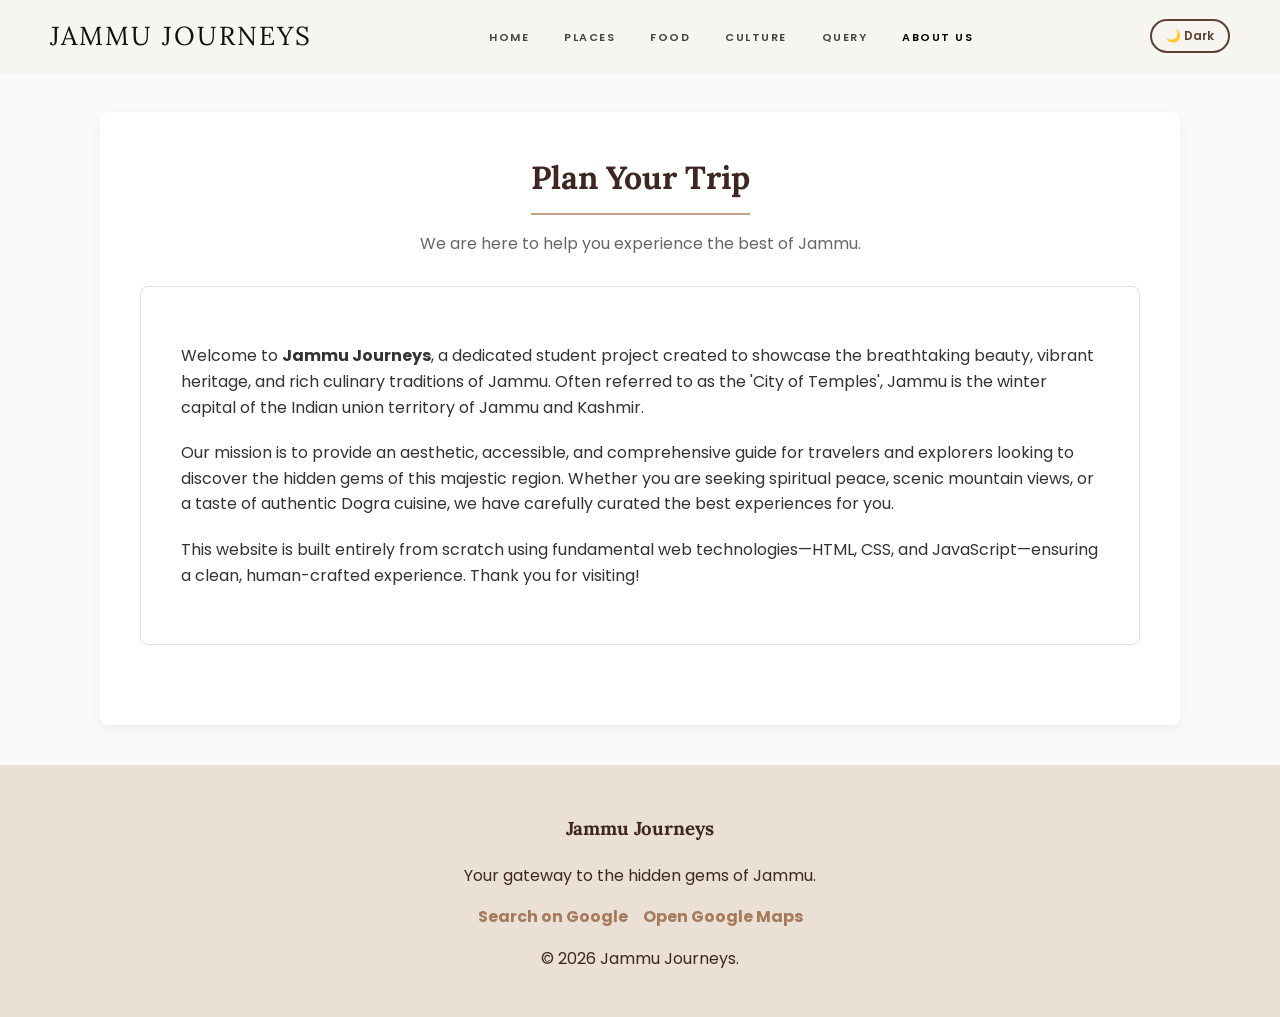
<file: about.html>
<!DOCTYPE html>
<html lang="en">
<head>
    <meta charset="UTF-8">
    <meta name="viewport" content="width=device-width, initial-scale=1.0">
    <title>Jammu Journeys | About & Contact</title>
    <link rel="stylesheet" href="style.css">
    <meta name="description" content="Plan your trip to Jammu. Get in touch with us for more information.">
</head>
<body>

    <header>
        <a href="index.html" class="logo">JAMMU JOURNEYS</a>
        <button class="menu-toggle" id="mobile-menu">&#9776;</button>
        <nav>
            <ul>
                <li><a href="index.html">Home</a></li>
                <li><a href="places.html">Places</a></li>
                <li><a href="food.html">Food</a></li>
                <li><a href="culture.html">Culture</a></li>
                <li><a href="query.html">Query</a></li>
                <li><a href="about.html">About Us</a></li>
            </ul>
        </nav>
    </header>

    <main>
        <h1 class="section-title">Plan Your Trip</h1>
        <p class="section-subtitle">We are here to help you experience the best of Jammu.</p>
        
        <!-- our story section -->
        <div class="about-content" style="background: #ffffff; padding: 40px; border-radius: 8px; border: 1px solid #EAE0D5; text-align: left; margin-bottom: 40px;">
            <p style="font-size: 16px; margin-bottom: 20px;">
                Welcome to <strong>Jammu Journeys</strong>, a dedicated student project created to showcase the breathtaking beauty, vibrant heritage, and rich culinary traditions of Jammu. Often referred to as the 'City of Temples', Jammu is the winter capital of the Indian union territory of Jammu and Kashmir.
            </p>
            <p style="font-size: 16px; margin-bottom: 20px;">
                Our mission is to provide an aesthetic, accessible, and comprehensive guide for travelers and explorers looking to discover the hidden gems of this majestic region. Whether you are seeking spiritual peace, scenic mountain views, or a taste of authentic Dogra cuisine, we have carefully curated the best experiences for you.
            </p>
            <p style="font-size: 16px;">
                This website is built entirely from scratch using fundamental web technologies—HTML, CSS, and JavaScript—ensuring a clean, human-crafted experience. Thank you for visiting!
            </p>
        </div>


    </main>

    <footer>
        <div class="footer-content">
            <h3>Jammu Journeys</h3>
            <p>Your gateway to the hidden gems of Jammu.</p>
            <div class="footer-links">
                <a href="https://www.google.com/search?q=Jammu+City" target="_blank">Search on Google</a>
                <a href="https://www.google.com/maps/search/Jammu+City" target="_blank">Open Google Maps</a>
            </div>
            <p>&copy; 2026 Jammu Journeys.</p>
        </div>
    </footer>

    <script src="script.js"></script>
</body>
</html>
</file>
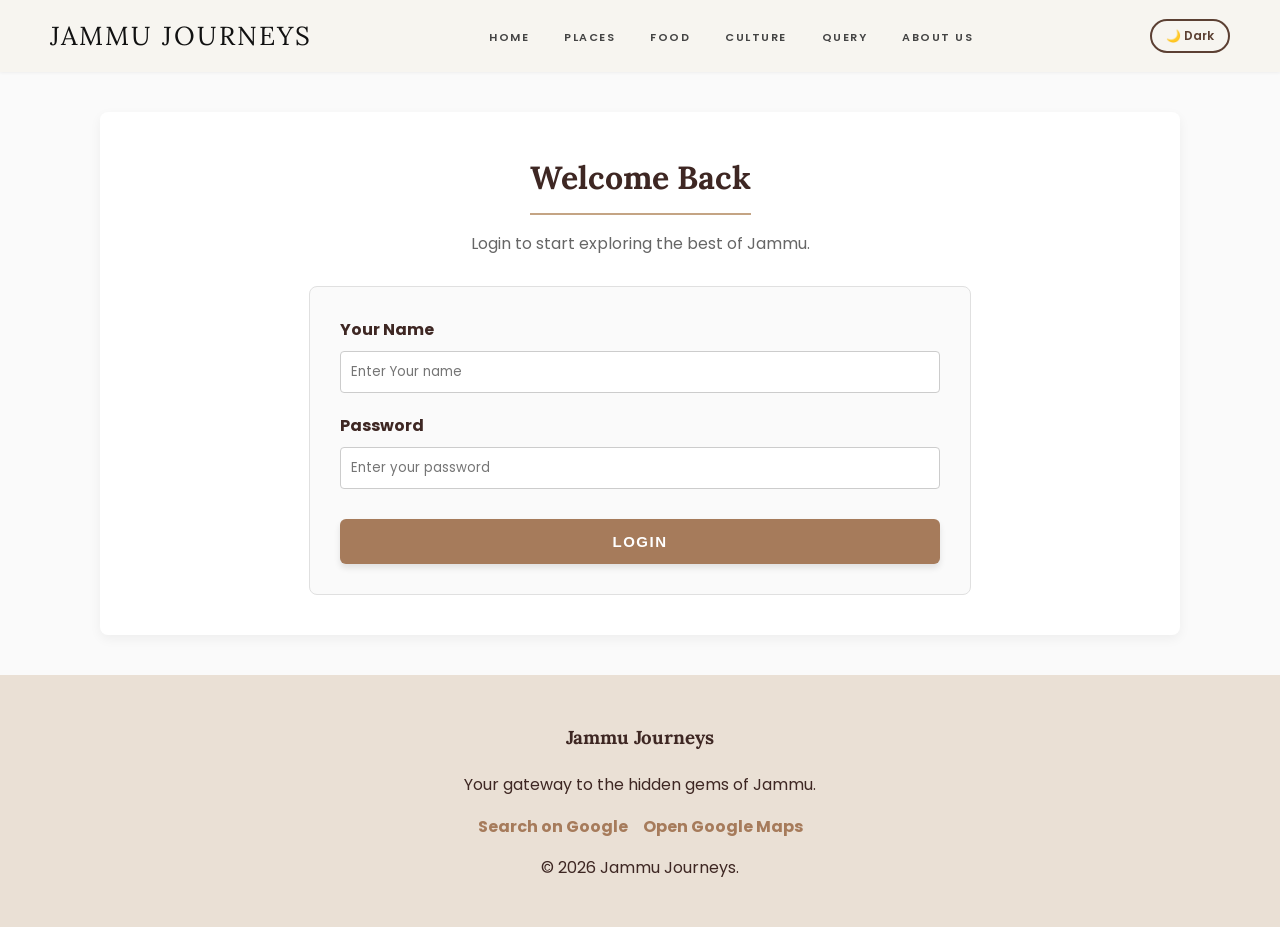
<file: login.html>
<!DOCTYPE html>
<html lang="en">
<head>
    <meta charset="UTF-8">
    <meta name="viewport" content="width=device-width, initial-scale=1.0">
    <title>Jammu Journeys | Login</title>
    <link rel="stylesheet" href="style.css">
    <meta name="description" content="Login to Jammu Journeys to start exploring.">
</head>
<body>

    <header>
        <a href="index.html" class="logo">JAMMU JOURNEYS</a>
        <button class="menu-toggle" id="mobile-menu">&#9776;</button>
        <nav>
            <ul>
                <li><a href="index.html">Home</a></li>
                <li><a href="places.html">Places</a></li>
                <li><a href="food.html">Food</a></li>
                <li><a href="culture.html">Culture</a></li>
                <li><a href="query.html">Query</a></li>
                <li><a href="about.html">About Us</a></li>
            </ul>
        </nav>
    </header>

    <main>
        <h1 class="section-title">Welcome Back</h1>
        <p class="section-subtitle">Login to start exploring the best of Jammu.</p>

        <!-- Login form — JS handles the submit event -->
        <form id="loginForm" class="contact-form">

            <div class="form-group">
                <label for="loginName">Your Name</label>
                <input type="text" id="loginName" placeholder="Enter Your name">
            </div>

            <div class="form-group">
                <label for="loginPassword">Password</label>
                <input type="password" id="loginPassword" placeholder="Enter your password">
            </div>

            <!-- error message shown by JS if fields are empty -->
            <p id="loginError" style="color: #e74c3c; font-size: 14px; margin-bottom: 10px;"></p>

            <button type="submit" class="btn">Login</button>

        </form>
    </main>

    <footer>
        <div class="footer-content">
            <h3>Jammu Journeys</h3>
            <p>Your gateway to the hidden gems of Jammu.</p>
            <div class="footer-links">
                <a href="https://www.google.com/search?q=Jammu+City" target="_blank">Search on Google</a>
                <a href="https://www.google.com/maps/search/Jammu+City" target="_blank">Open Google Maps</a>
            </div>
            <p>&copy; 2026 Jammu Journeys.</p>
        </div>
    </footer>

    <script src="script.js"></script>
</body>
</html>
</file>
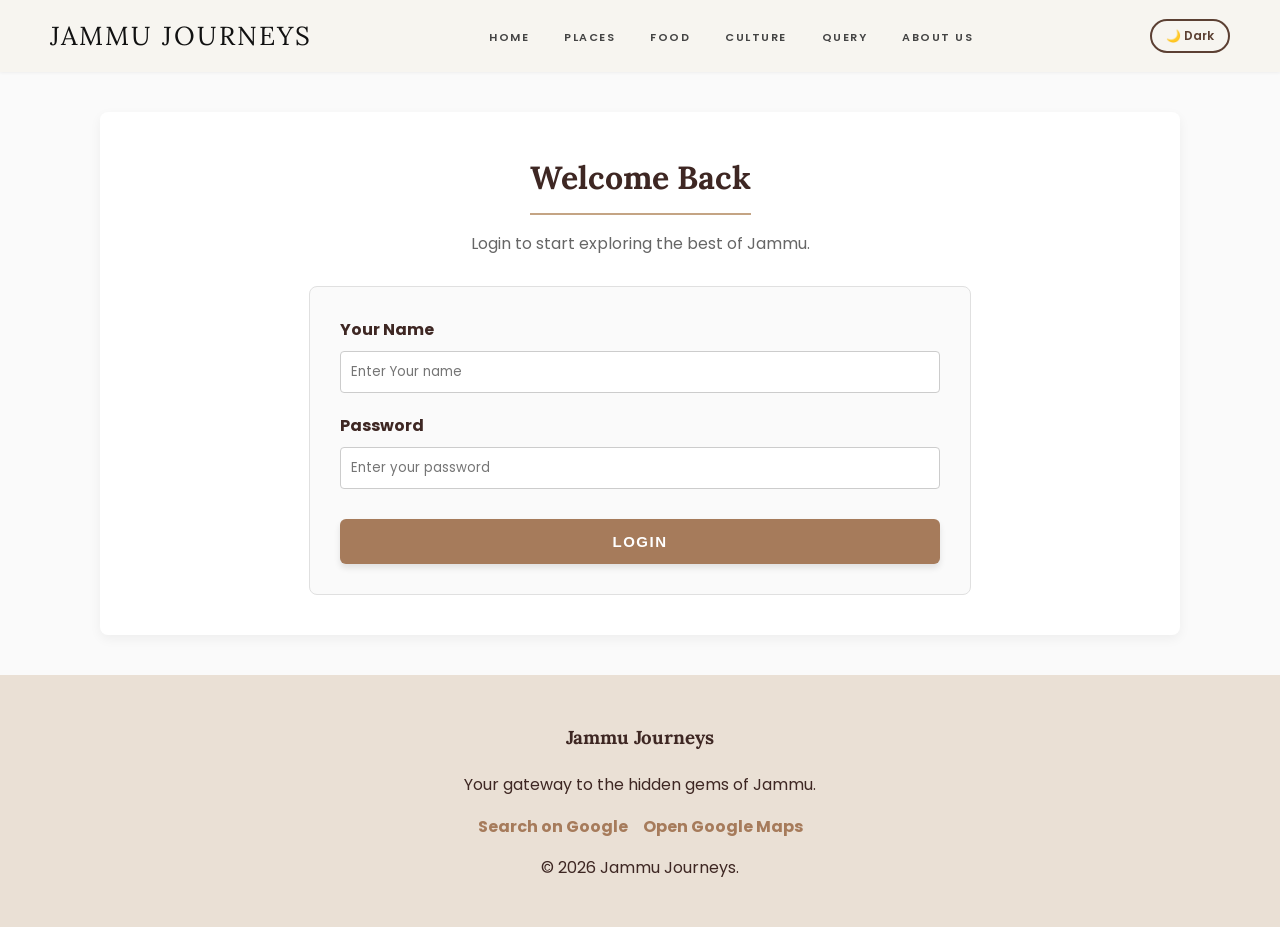
<file: query.html>
<!DOCTYPE html>
<html lang="en">
<head>
    <meta charset="UTF-8">
    <meta name="viewport" content="width=device-width, initial-scale=1.0">
    <title>Jammu Journeys | Query</title>
    <link rel="stylesheet" href="style.css">
    <meta name="description" content="Send a query or contact us for more information about your Jammu trip.">
</head>
<body>

    <header>
        <a href="index.html" class="logo">JAMMU JOURNEYS</a>
        <button class="menu-toggle" id="mobile-menu">&#9776;</button>
        <nav>
            <ul>
                <li><a href="index.html">Home</a></li>
                <li><a href="places.html">Places</a></li>
                <li><a href="food.html">Food</a></li>
                <li><a href="culture.html">Culture</a></li>
                <li><a href="query.html">Query</a></li>
                <li><a href="about.html">About Us</a></li>
            </ul>
        </nav>
    </header>

    <main>
        <h1 class="section-title">Send a Query</h1>
        <p class="section-subtitle">Have questions about your trip? We are here to help.</p>

        <!-- question form section -->
        <form id="contactForm" class="contact-form">
            <div class="form-group">
                <label for="name">Your Name</label>
                <input type="text" id="name" name="name" placeholder="Enter your name" required>
            </div>
            
            <div class="form-group">
                <label for="email">Email Address</label>
                <input type="email" id="email" name="email" placeholder="xyz@example.com" required>
            </div>
            
            <div class="form-group">
                <label for="message">Your Message or Inquiry</label>
                <textarea id="message" name="message" rows="5" placeholder="How can we help you plan your visit?" required></textarea>
            </div>
            
            <button type="submit" class="btn">Send Message</button>
        </form>
    </main>

    <footer>
        <div class="footer-content">
            <h3>Jammu Journeys</h3>
            <p>Your gateway to the hidden gems of Jammu.</p>
            <div class="footer-links">
                <a href="" target="_blank">Search on Google</a>
                <a href="" target="_blank">Open Google Maps</a>
            </div>
            <p>&copy; 2026 Jammu Journeys. </p>
        </div>
    </footer>

    <script src="script.js"></script>
</body>
</html>
</file>
<file: style.css>
/* Google Fonts — load Lora for headings, Poppins for body text */
@import url('https://fonts.googleapis.com/css2?family=Lora:wght@400;700&family=Poppins:wght@300;400;500;600&display=swap');


/* PAGE BASE */

body {
    font-family: 'Poppins', sans-serif;
    background-color: #FAFAFA;
    color: #333333;
    margin: 0;
    padding: 0;
    line-height: 1.6;
}

/* headings use the serif font and a dark brown color */
h1,
h2,
h3 {
    color: #3E2723;
    font-family: 'Lora', serif;
}


/*  HEADER */

header {
    background-color: #F7F5F0;
    padding: 15px 50px;
    display: flex;
    justify-content: space-between;
    align-items: center;
    box-shadow: 0 1px 3px rgba(0, 0, 0, 0.05);
    position: sticky;
    top: 0;
    z-index: 1000;
}

/* the site name / logo link in the header */
.logo {
    color: #111111;
    font-size: 26px;
    font-family: 'Lora', serif;
    font-weight: 400;
    text-decoration: none;
    letter-spacing: 2px;
}

/* nav link list — horizontal row on desktop */
nav ul {
    list-style: none;
    padding: 0;
    margin: 0;
    display: flex;
    gap: 35px;
}

nav ul li {
    display: inline;
}

/* individual nav links */
nav a {
    color: #444444;
    text-decoration: none;
    font-size: 11px;
    font-weight: 600;
    letter-spacing: 1.5px;
    text-transform: uppercase;
    transition: color 0.2s;
}

nav a:hover,
nav a.active {
    color: #000000;
}

/* phone menu button — hidden on desktop, visible only on mobile */
.menu-toggle {
    display: none;
    font-size: 24px;
    background: none;
    border: none;
    cursor: pointer;
    color: #3E2723;
    padding: 5px 10px;
}


/* DARK MODE TOGGLE BUTTON */

.dark-mode-btn {
    background: transparent;
    border: 2px solid #5C4033;
    color: #5C4033;
    padding: 6px 14px;
    border-radius: 20px;
    font-size: 12px;
    font-weight: 600;
    cursor: pointer;
    font-family: 'Poppins', sans-serif;
    transition: background 0.2s, color 0.2s;
}

.dark-mode-btn:hover {
    background-color: #5C4033;
    color: #ffffff;
}


/* HERO SECTION (big image banner on home page) */

.hero {
    text-align: center;
    min-height: 85vh;
    width: 100%;
    background: linear-gradient(rgba(0, 0, 0, 0.45), rgba(0, 0, 0, 0.30)),
        url('https://upload.wikimedia.org/wikipedia/commons/9/94/View_of_Jammu_city_and_the_Tawi_River.jpg') center/cover no-repeat;
    color: #ffffff;
    display: flex;
    flex-direction: column;
    justify-content: center;
    align-items: center;
}

/* small greeting text above the main hero heading */
.hero-greeting {
    font-size: 13px;
    font-weight: 600;
    letter-spacing: 3px;
    text-transform: uppercase;
    color: rgba(255, 255, 255, 0.80);
    margin-bottom: 12px;
}

.hero h1 {
    font-size: 58px;
    font-weight: 400;
    line-height: 1.1;
    margin-bottom: 15px;
    color: #ffffff;
}

.hero p {
    font-size: 16px;
    opacity: 0.95;
    margin-bottom: 40px;
}

/*  WEATHER BOX  */

#weather-box {
    background: rgba(255, 255, 255, 0.15);
    /* semi-transparent white pill */
    border: 1px solid rgba(255, 255, 255, 0.30);
    color: #ffffff;
    padding: 8px 22px;
    border-radius: 20px;
    font-size: 14px;
    font-weight: 600;
    margin-bottom: 20px;
    letter-spacing: 0.5px;
}


/* MAIN CONTENT BOX*/

main {
    max-width: 1000px;
    margin: 40px auto;
    background-color: #ffffff;
    padding: 40px;
    border-radius: 8px;
    box-shadow: 0 4px 12px rgba(0, 0, 0, 0.05);
}

/* centered page title with a brown underline */
.section-title {
    text-align: center;
    border-bottom: 2px solid #C4A484;
    padding-bottom: 10px;
    display: block;
    max-width: fit-content;
    margin: 0 auto 10px auto;
}

/* small description text under the title */
.section-subtitle {
    text-align: center;
    color: #666666;
    margin-bottom: 30px;
}


/* BUTTONS*/

.btn {
    background-color: #3E2723;
    color: #ffffff;
    padding: 14px 30px;
    text-decoration: none;
    font-size: 13px;
    font-weight: 600;
    text-transform: uppercase;
    letter-spacing: 1.5px;
    cursor: pointer;
    display: inline-block;
    border-radius: 4px;
    border: none;
    transition: all 0.3s ease;
    box-shadow: 0 4px 6px rgba(0, 0, 0, 0.1);
}

.btn:hover {
    background-color: #5C4033;
    transform: translateY(-2px);
    box-shadow: 0 6px 12px rgba(0, 0, 0, 0.15);
}

/* the Send Message button inside the query form */
.contact-form .btn {
    background-color: #A67B5B;
    width: 100%;
    margin-top: 10px;
    border-radius: 6px;
    font-size: 15px;
}

.contact-form .btn:hover {
    background-color: #8C6244;
}

/* the Logout button that appears next to Explore Now */
.btn-logout {
    background-color: transparent;
    color: #ffffff;
    border: 2px solid #ffffff;
    margin-left: 12px;
}

.btn-logout:hover {
    background-color: #ffffff;
    color: #3E2723;
}


/* CARD GRID */

/* the row of cards */
.grid {
    display: flex;
    flex-wrap: wrap;
    justify-content: center;
    gap: 20px;
}

/* one card */
.card {
    width: 30%;
    min-width: 280px;
    border: 1px solid #EAE0D5;
    border-radius: 8px;
    background-color: #ffffff;
    overflow: hidden;
    display: flex;
    flex-direction: column;
    transition: box-shadow 0.2s, border-color 0.2s, transform 0.2s;
}

.card:hover {
    box-shadow: 0 8px 20px rgba(92, 64, 51, 0.08);
    border-color: #C4A484;
    transform: translateY(-5px);
}

/* card image */
.card img {
    width: 100%;
    height: 200px;
    object-fit: cover;
    transition: transform 0.4s ease;
}

.card:hover img {
    transform: scale(1.03);
}

/* text area inside the card */
.card-content {
    padding: 15px;
    flex-grow: 1;
    display: flex;
    flex-direction: column;
}

/* small uppercase tag e.g. "Temple" or "Nature" */
.card-category {
    font-weight: 700;
    color: #A67B5B;
    font-size: 12px;
    text-transform: uppercase;
    margin-bottom: 5px;
}

.card h3 {
    margin: 5px 0 10px 0;
    font-size: 20px;
}

.card p {
    font-size: 14px;
    color: #6D5C53;
    flex-grow: 1;
}

/* the Google link row at the bottom of each card */
.card-actions {
    margin-top: 15px;
    border-top: 1px solid #EAE0D5;
    padding-top: 15px;
    text-align: right;
}

.card-link {
    color: #5C4033;
    text-decoration: none;
    font-weight: 700;
    font-size: 14px;
    transition: color 0.2s;
}

.card-link:hover {
    color: #A67B5B;
    text-decoration: underline;
}


/* FILTER BUTTONS */

.filter-container {
    text-align: center;
    margin-bottom: 30px;
}

.filter-btn {
    background-color: #ffffff;
    color: #5C4033;
    border: 2px solid #5C4033;
    padding: 8px 20px;
    margin: 5px;
    cursor: pointer;
    font-size: 14px;
    font-weight: 700;
    border-radius: 8px;
    transition: background-color 0.2s, color 0.2s;
}

.filter-btn:hover,
.filter-btn.active {
    background-color: #A67B5B;
    border-color: #A67B5B;
    color: #ffffff;
}


/*  QUERY FORM  */

.contact-form {
    max-width: 600px;
    margin: 0 auto;
    border: 1px solid #e0e0e0;
    border-radius: 8px;
    padding: 30px;
    background-color: #fafafa;
}

.form-group {
    margin-bottom: 20px;
}

.form-group label {
    font-weight: 700;
    display: block;
    margin-bottom: 8px;
    color: #3E2723;
}

.form-group input,
.form-group textarea {
    width: 100%;
    padding: 10px;
    border: 1px solid #cccccc;
    border-radius: 4px;
    font-family: 'Poppins', sans-serif;
    box-sizing: border-box;
    transition: border-color 0.3s ease;
}

.form-group input:focus,
.form-group textarea:focus {
    outline: none;
    border-color: #A67B5B;
}

/* thank-you or error message shown after form submit */
.success-message {
    background-color: #EAE0D5;
    color: #3E2723;
    padding: 20px;
    margin-top: 20px;
    border-left: 4px solid #A67B5B;
    border-radius: 4px;
    text-align: center;
    font-family: 'Lora', serif;
    font-size: 16px;
    box-shadow: 0 4px 12px rgba(0, 0, 0, 0.05);
    animation: fadeIn 0.5s ease-out;
}

@keyframes fadeIn {
    from {
        opacity: 0;
        transform: translateY(-10px);
    }

    to {
        opacity: 1;
        transform: translateY(0);
    }
}


/*  FOOTER  */

footer {
    background-color: #EAE0D5;
    color: #3E2723;
    text-align: center;
    padding: 30px 20px;
}

.footer-links {
    margin: 15px 0;
    display: flex;
    justify-content: center;
    gap: 15px;
}

.footer-links a {
    color: #A67B5B;
    text-decoration: none;
    font-weight: 700;
}

.footer-links a:hover {
    text-decoration: underline;
}


/* ─CARD SCROLL ANIMATION */
/* cards start invisible; JS adds .show-card to fade them in */

.hidden-card {
    opacity: 0;
    transform: translateY(20px);
    transition: opacity 0.6s ease-out, transform 0.6s ease-out;
}

.show-card {
    opacity: 1;
    transform: translateY(0);
}


/* ── RESPONSIVE — tablets  */

@media screen and (max-width: 800px) {
    .card {
        width: 45%;
    }

    main {
        padding: 20px;
        margin: 20px;
    }

    nav ul {
        gap: 20px;
    }
}

/* ── RESPONSIVE — mobile (up to 600px)*/

@media screen and (max-width: 600px) {
    .card {
        width: 100%;
    }

    .hero h1 {
        font-size: 28px;
    }

    /* show the phone menu ☰ button on mobile */
    .menu-toggle {
        display: block;
    }

    /* header: logo on left, phone menu on right, nav below */
    header {
        flex-wrap: wrap;
        padding: 15px 20px;
    }

    /* nav sits below the logo + phone menu row */
    nav {
        width: 100%;
    }

    /* nav links: hidden by default, shown when JS adds .show */
    nav ul {
        display: none;
        flex-direction: column;
        align-items: center;
        gap: 15px;
        padding: 15px 0;
        background-color: #F7F5F0;
        border-top: 1px solid #EAE0D5;
    }

    nav ul.show {
        display: flex;
    }
}


/* ── DARK MODE */
/* JS adds .dark-mode to <body>; everything below overrides the light styles */

body.dark-mode {
    background-color: #1a1a1a;
    color: #e0e0e0;
}

body.dark-mode header {
    background-color: #242424;
}

body.dark-mode .logo {
    color: #f0e0c8;
}

body.dark-mode nav a {
    color: #bbbbbb;
}

body.dark-mode nav a:hover,
body.dark-mode nav a.active {
    color: #ffffff;
}

body.dark-mode main {
    background-color: #2a2a2a;
    box-shadow: none;
}

body.dark-mode h1,
body.dark-mode h2,
body.dark-mode h3 {
    color: #f0e0c8;
}

body.dark-mode .section-subtitle {
    color: #aaaaaa;
}

body.dark-mode .card {
    background-color: #333333;
    border-color: #444444;
}

body.dark-mode .card p {
    color: #cccccc;
}

body.dark-mode .card-actions {
    border-top-color: #444444;
}

body.dark-mode .card-link {
    color: #C4A484;
}

body.dark-mode .filter-btn {
    background-color: #333333;
    color: #cccccc;
    border-color: #666666;
}

body.dark-mode .filter-btn:hover,
body.dark-mode .filter-btn.active {
    background-color: #A67B5B;
    border-color: #A67B5B;
    color: #ffffff;
}

body.dark-mode .contact-form {
    background-color: #2a2a2a;
    border-color: #444444;
}

body.dark-mode .form-group label {
    color: #f0e0c8;
}

body.dark-mode .form-group input,
body.dark-mode .form-group textarea {
    background-color: #333333;
    border-color: #555555;
    color: #e0e0e0;
}

body.dark-mode .success-message {
    background-color: #333333;
    color: #f0e0c8;
}

body.dark-mode footer {
    background-color: #1a1a1a;
    color: #cccccc;
}

body.dark-mode .footer-links a {
    color: #C4A484;
}

body.dark-mode .about-content {
    background: #2a2a2a !important;
    border-color: #444444 !important;
    color: #e0e0e0 !important;
}

body.dark-mode .dark-mode-btn {
    border-color: #A67B5B;
    color: #A67B5B;
}

body.dark-mode .dark-mode-btn:hover {
    background-color: #A67B5B;
    color: #ffffff;
}

body.dark-mode .menu-toggle {
    color: #f0e0c8;
}

body.dark-mode nav ul {
    background-color: #242424;
    border-top-color: #444444;
}
</file>
